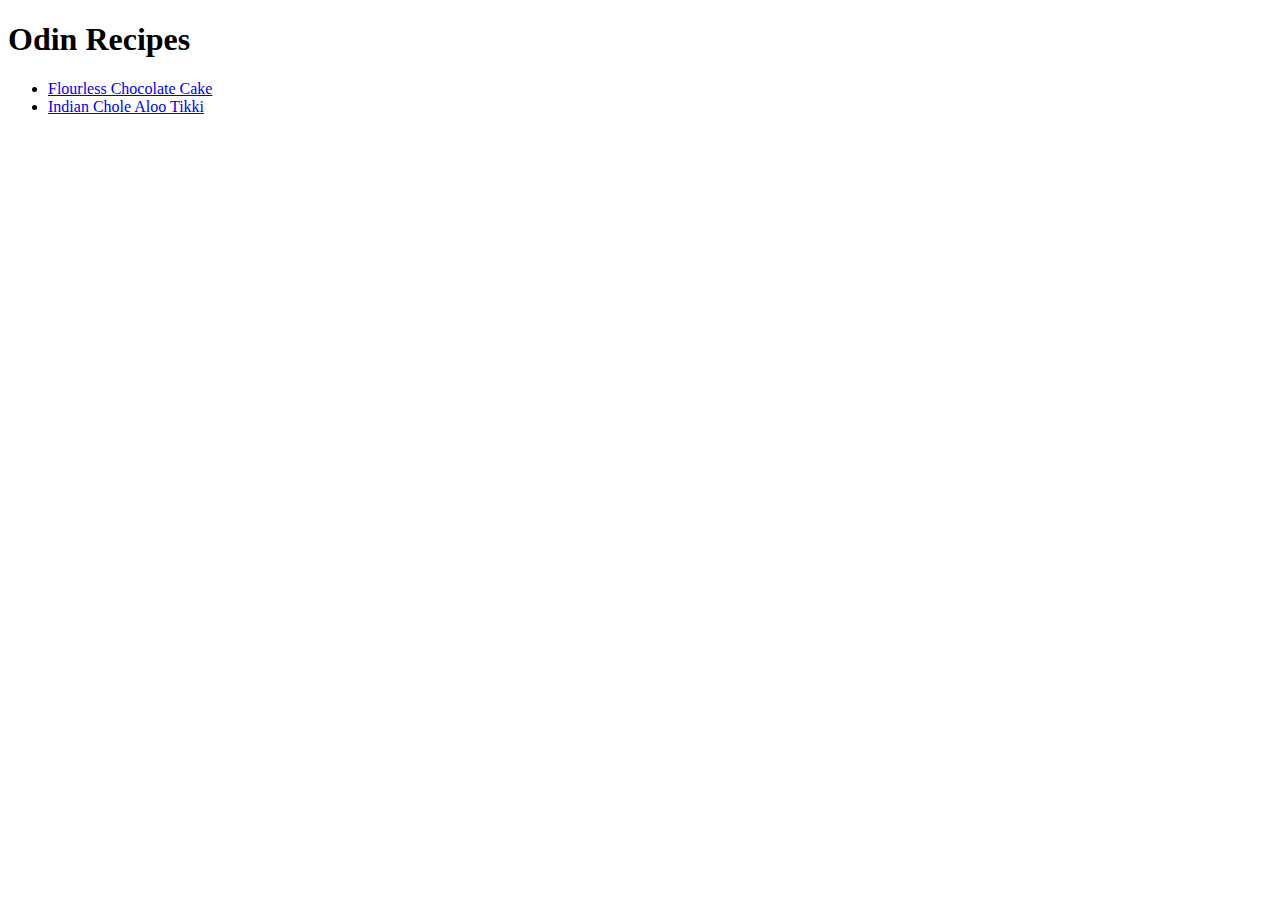
<file: index.html>
<!DOCTYPE html>

<html lang="en">
    <head>
        <meta charset="utf-8">
        <title>Home</title>
    </head>

    <body>
        <h1>Odin Recipes</h1>

        <ul>
            <li><a href="./recipes/flourless-chocolate-cake.html">Flourless Chocolate Cake</a></li>
            <li><a href="./recipes/chole-aloo-tikki.html">Indian Chole Aloo Tikki</a></li>
        </ul>

    </body>

</html>
</file>
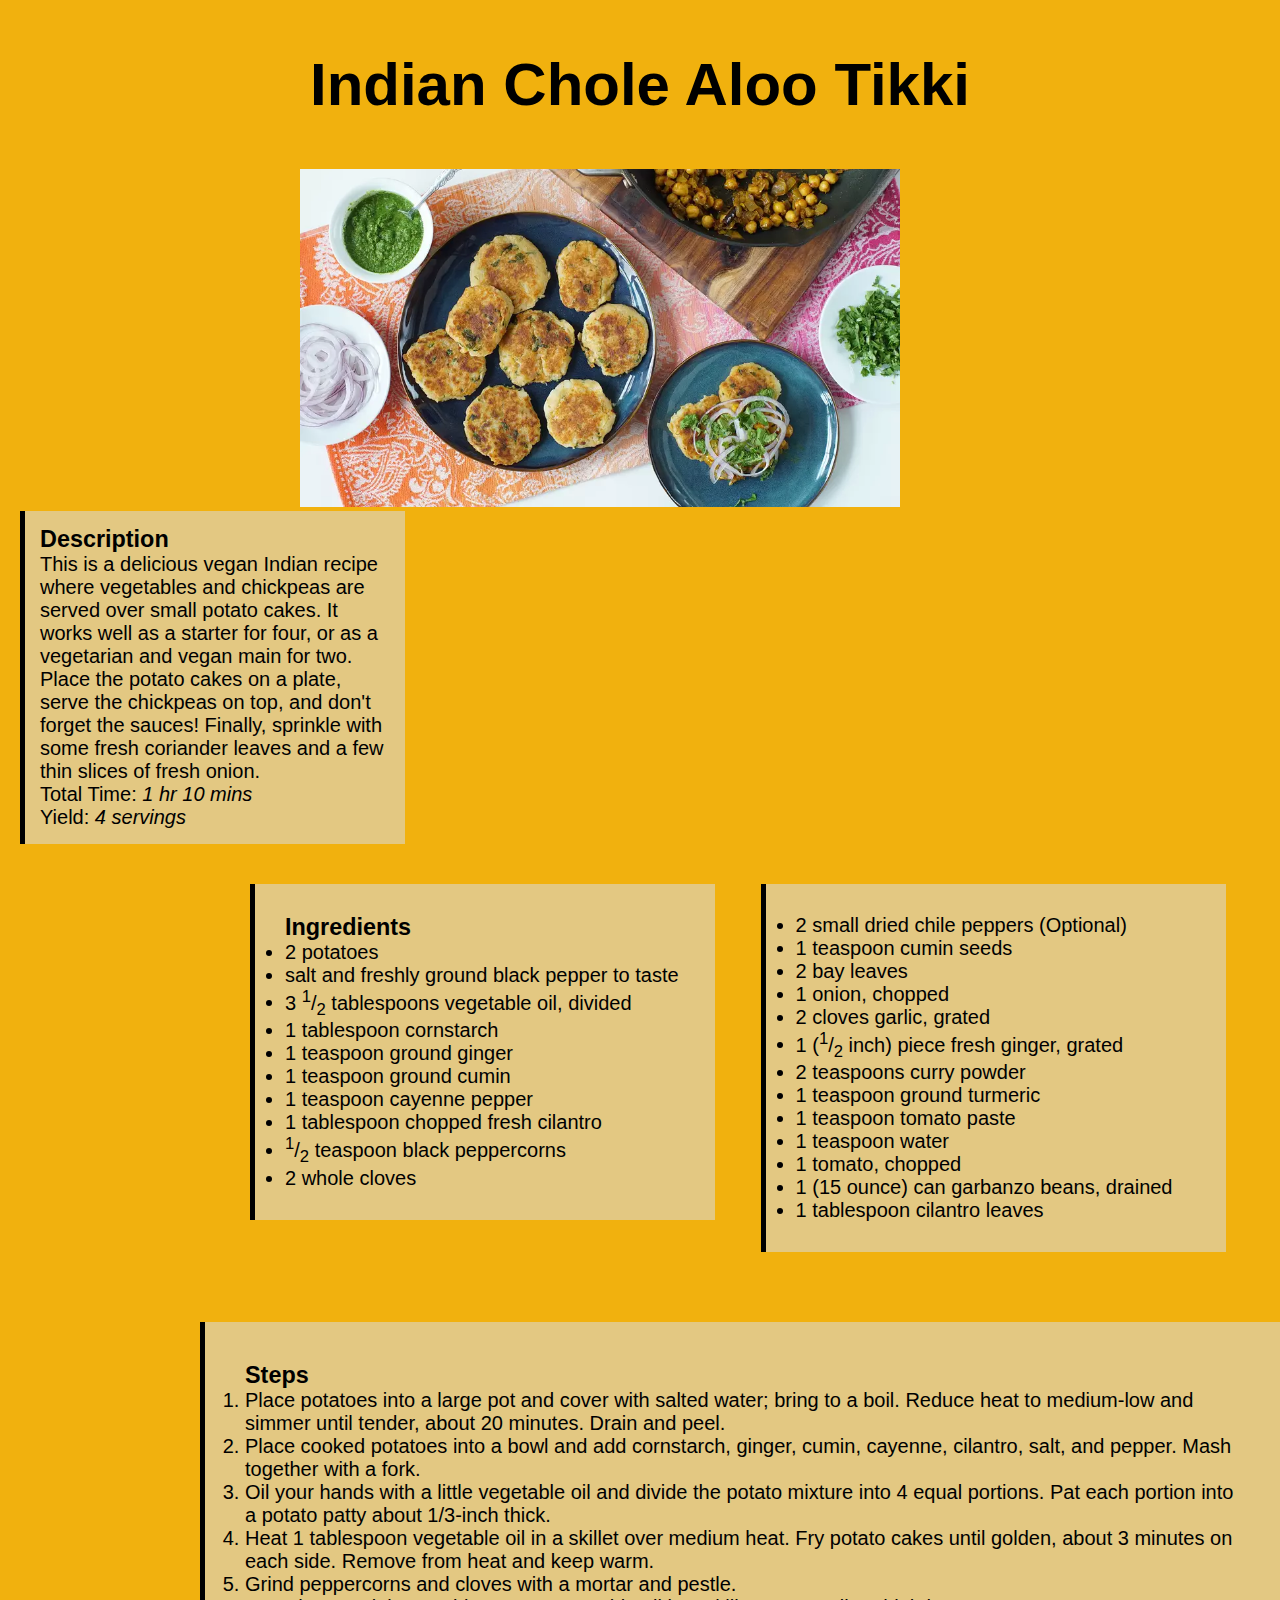
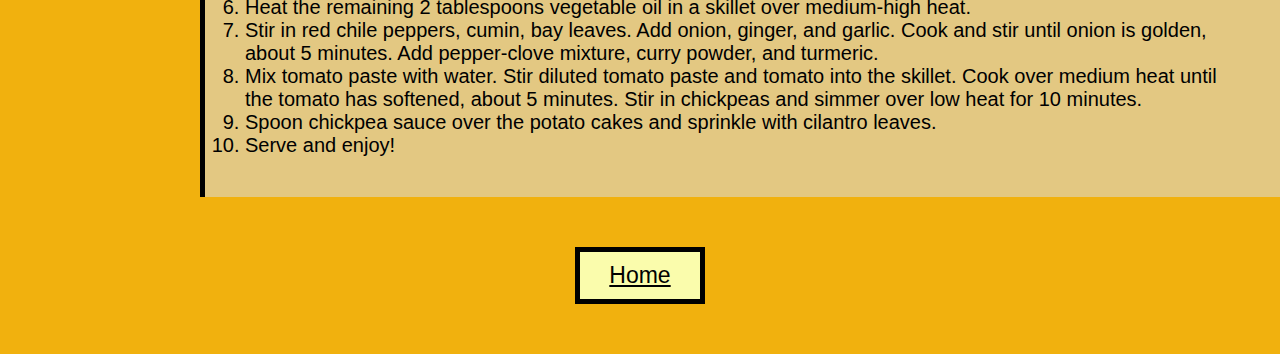
<file: recipes/chole-aloo-tikki.html>
<!DOCTYPE html>

<html lang="en" class="html-aloo-tikki">
    <head>
        <meta charset="utf-8">
        <title>Indian Chole Aloo Tikki</title>
        <link rel="stylesheet" href="../style.css">
    </head>

    <body>
        <h1 class="title aloo-tikki">Indian Chole Aloo Tikki</h1>
        
        <img src="../images/chole-aloo-tikki.webp" alt="chole aloo tikki with chutney and onion" width="600" class="aloo-tikki">

        <div class="description aloo-tikki">
            <h3>Description</h3>
            <p>This is a delicious vegan Indian recipe where vegetables and chickpeas are served over small potato cakes. It works well as a starter for four, or as a vegetarian and vegan main for two. Place the potato cakes on a plate, serve the chickpeas on top, and don't forget the sauces! Finally, sprinkle with some fresh coriander leaves and a few thin slices of fresh onion.</p>
            <p>Total Time: <em>1 hr 10 mins</em></p>
            <p>Yield: <em>4 servings</em></p>
        </div>

        <div class="ingredients aloo-tikki">
            <div class="left-container aloo-tikki">
                <h3>Ingredients</h3>
                <ul>
                    <li>2 potatoes</li>
                    <li>salt and freshly ground black pepper to taste</li>
                    <li>3 <sup>1</sup>/<sub>2</sub> tablespoons vegetable oil, divided</li>
                    <li>1 tablespoon cornstarch</li>
                    <li>1 teaspoon ground ginger</li>
                    <li>1 teaspoon ground cumin</li>
                    <li>1 teaspoon cayenne pepper</li>
                    <li>1 tablespoon chopped fresh cilantro</li>
                    <li><sup>1</sup>/<sub>2</sub> teaspoon black peppercorns</li>
                    <li>2 whole cloves</li>
                </ul>
            </div>

            <div class="right-container aloo-tikki">
                <ul>
                    <li>2 small dried chile peppers (Optional)</li>
                    <li>1 teaspoon cumin seeds</li>
                    <li>2 bay leaves</li>
                    <li>1 onion, chopped</li>
                    <li>2 cloves garlic, grated</li>
                    <li>1 (<sup>1</sup>/<sub>2</sub> inch) piece fresh ginger, grated</li>
                    <li>2 teaspoons curry powder</li>
                    <li>1 teaspoon ground turmeric</li>
                    <li>1 teaspoon tomato paste</li>
                    <li>1 teaspoon water</li>
                    <li>1 tomato, chopped</li>
                    <li>1 (15 ounce) can garbanzo beans, drained</li>
                    <li>1 tablespoon cilantro leaves</li>
                </ul>
            </div>
        </div>

        <div class="steps aloo-tikki">
              <h3>Steps</h3>
            <ol>
                <li>Place potatoes into a large pot and cover with salted water; bring to a boil. Reduce heat to medium-low and simmer until tender, about 20 minutes. Drain and peel.</li>
                <li>Place cooked potatoes into a bowl and add cornstarch, ginger, cumin, cayenne, cilantro, salt, and pepper. Mash together with a fork.</li>
                <li>Oil your hands with a little vegetable oil and divide the potato mixture into 4 equal portions. Pat each portion into a potato patty about 1/3-inch
                thick.</li>
                <li>Heat 1 tablespoon vegetable oil in a skillet over medium heat. Fry potato cakes until golden, about 3 minutes on each side. Remove from heat and keep warm.</li>
                <li>Grind peppercorns and cloves with a mortar and pestle.</li>
                <li>Heat the remaining 2 tablespoons vegetable oil in a skillet over medium-high heat.</li>
                <li>Stir in red chile peppers, cumin, bay leaves. Add onion, ginger, and garlic. Cook and stir until onion is golden, about 5 minutes. Add pepper-clove mixture, curry powder, and 
                turmeric.</li>
                <li>Mix tomato paste with water. Stir diluted tomato paste and tomato into the skillet. Cook over medium heat until the tomato has softened, about 5 minutes. Stir in chickpeas and simmer over low heat for 10 minutes.</li>
                <li>Spoon chickpea sauce over the potato cakes and sprinkle with cilantro leaves.</li>
                <li>Serve and enjoy!</li>
            </ol>
        </div>

        <a href="../index.html" class="return-home">Home</a>
    </body>

</html>
</file>
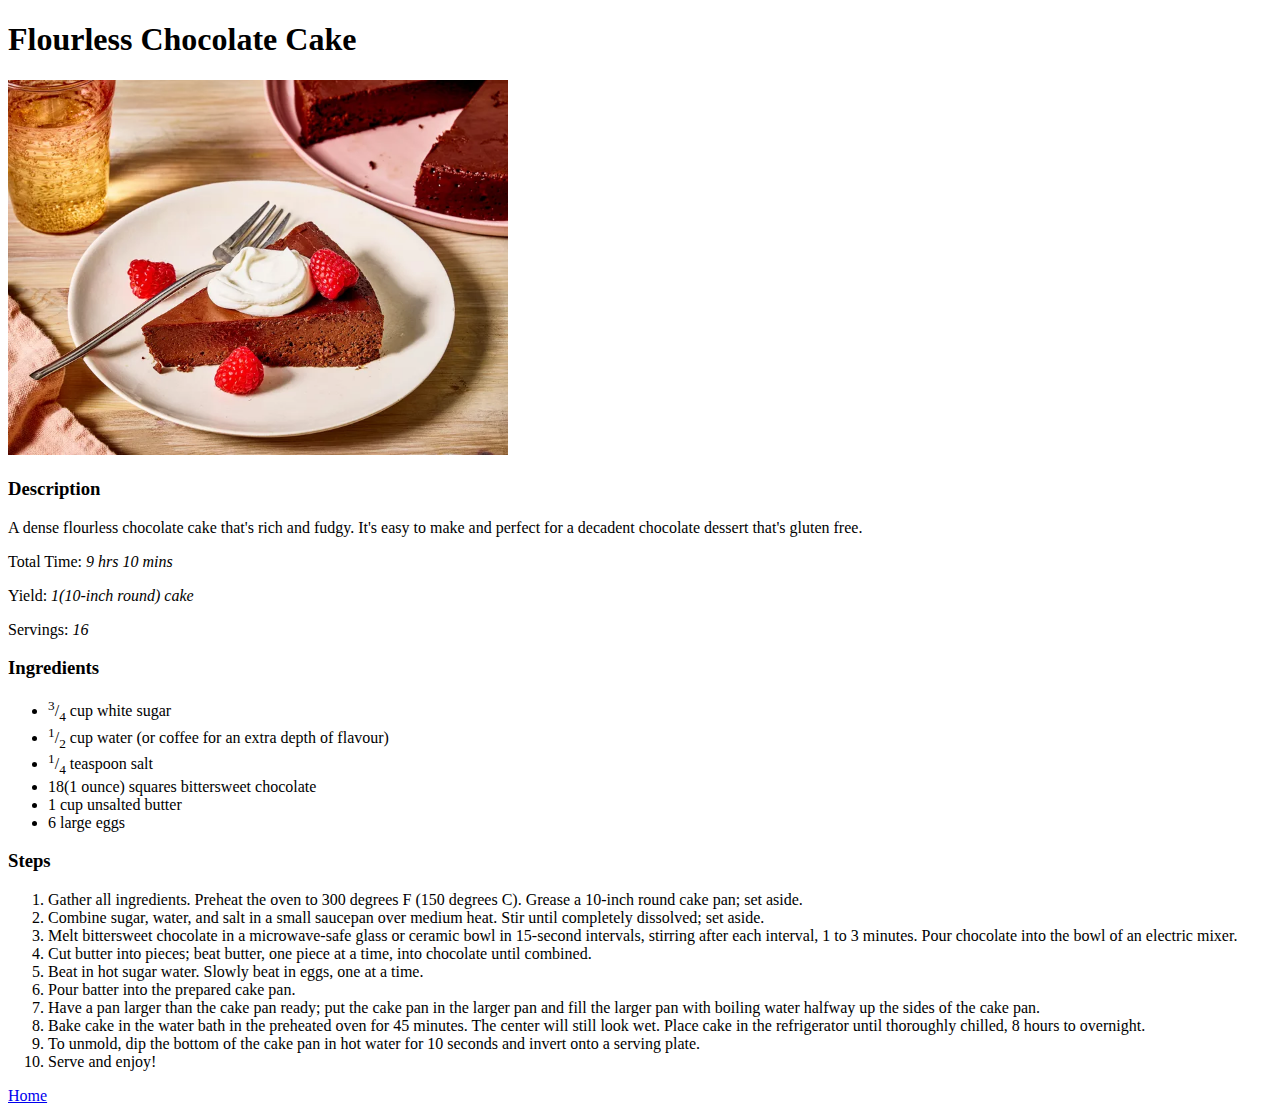
<file: recipes/flourless-chocolate-cake.html>
<!DOCTYPE html>

<html lang="en">
    <head>
        <meta charset="utf-8">
        <title>Flourless Chocolate Cake</title>
    </head>

    <body>
        <h1>Flourless Chocolate Cake</h1>

        <img src="../images/chocolate-cake.webp" alt="flourless chocolate cake with cream and strawberries"
            width="500">

        <h3>Description</h3>
        <p>A dense flourless chocolate cake that's rich and fudgy. It's easy to make and perfect for a decadent chocolate dessert that's gluten free.</p>
        <p>Total Time: <em>9 hrs 10 mins</em></p>
        <p>Yield: <em>1(10-inch round) cake</em></p>
        <p>Servings: <em>16</em></p> 

        <h3>Ingredients</h3>
        <ul>
            <li><sup>3</sup>/<sub>4</sub> cup white sugar</li>
            <li><sup>1</sup>/<sub>2</sub> cup water (or coffee for an extra depth of flavour)</li>
            <li><sup>1</sup>/<sub>4</sub> teaspoon salt</li>
            <li>18(1 ounce) squares bittersweet chocolate</li>
            <li>1 cup unsalted butter</li>
            <li>6 large eggs</li>
        </ul>

        <h3>Steps</h3>
        <ol>
            <li>Gather all ingredients. Preheat the oven to 300 degrees F (150 degrees C). Grease a 10-inch round cake pan; set aside.</li>
            <li>Combine sugar, water, and salt in a small saucepan over medium heat. Stir until completely dissolved; set aside.</li>
            <li>Melt bittersweet chocolate in a microwave-safe glass or ceramic bowl in 15-second intervals, stirring after each interval, 1 to 3 minutes. Pour chocolate into the bowl of an electric 
            mixer.</li>
            <li>Cut butter into pieces; beat butter, one piece at a time, into chocolate until combined.</li>
            <li>Beat in hot sugar water. Slowly beat in eggs, one at a time.</li>
            <li>Pour batter into the prepared cake pan.</li>
            <li>Have a pan larger than the cake pan ready; put the cake pan in the larger pan and fill the larger pan with boiling water halfway up the sides of the cake pan.</li>
            <li>Bake cake in the water bath in the preheated oven for 45 minutes. The center will still look wet. Place cake in the refrigerator until thoroughly chilled, 8 hours to overnight.</li>
            <li>To unmold, dip the bottom of the cake pan in hot water for 10 seconds and invert onto a serving plate.</li>
            <li>Serve and enjoy!</li>
        </ol>
        
        <a href="../index.html">Home</a>
    </body>

</html>
</file>
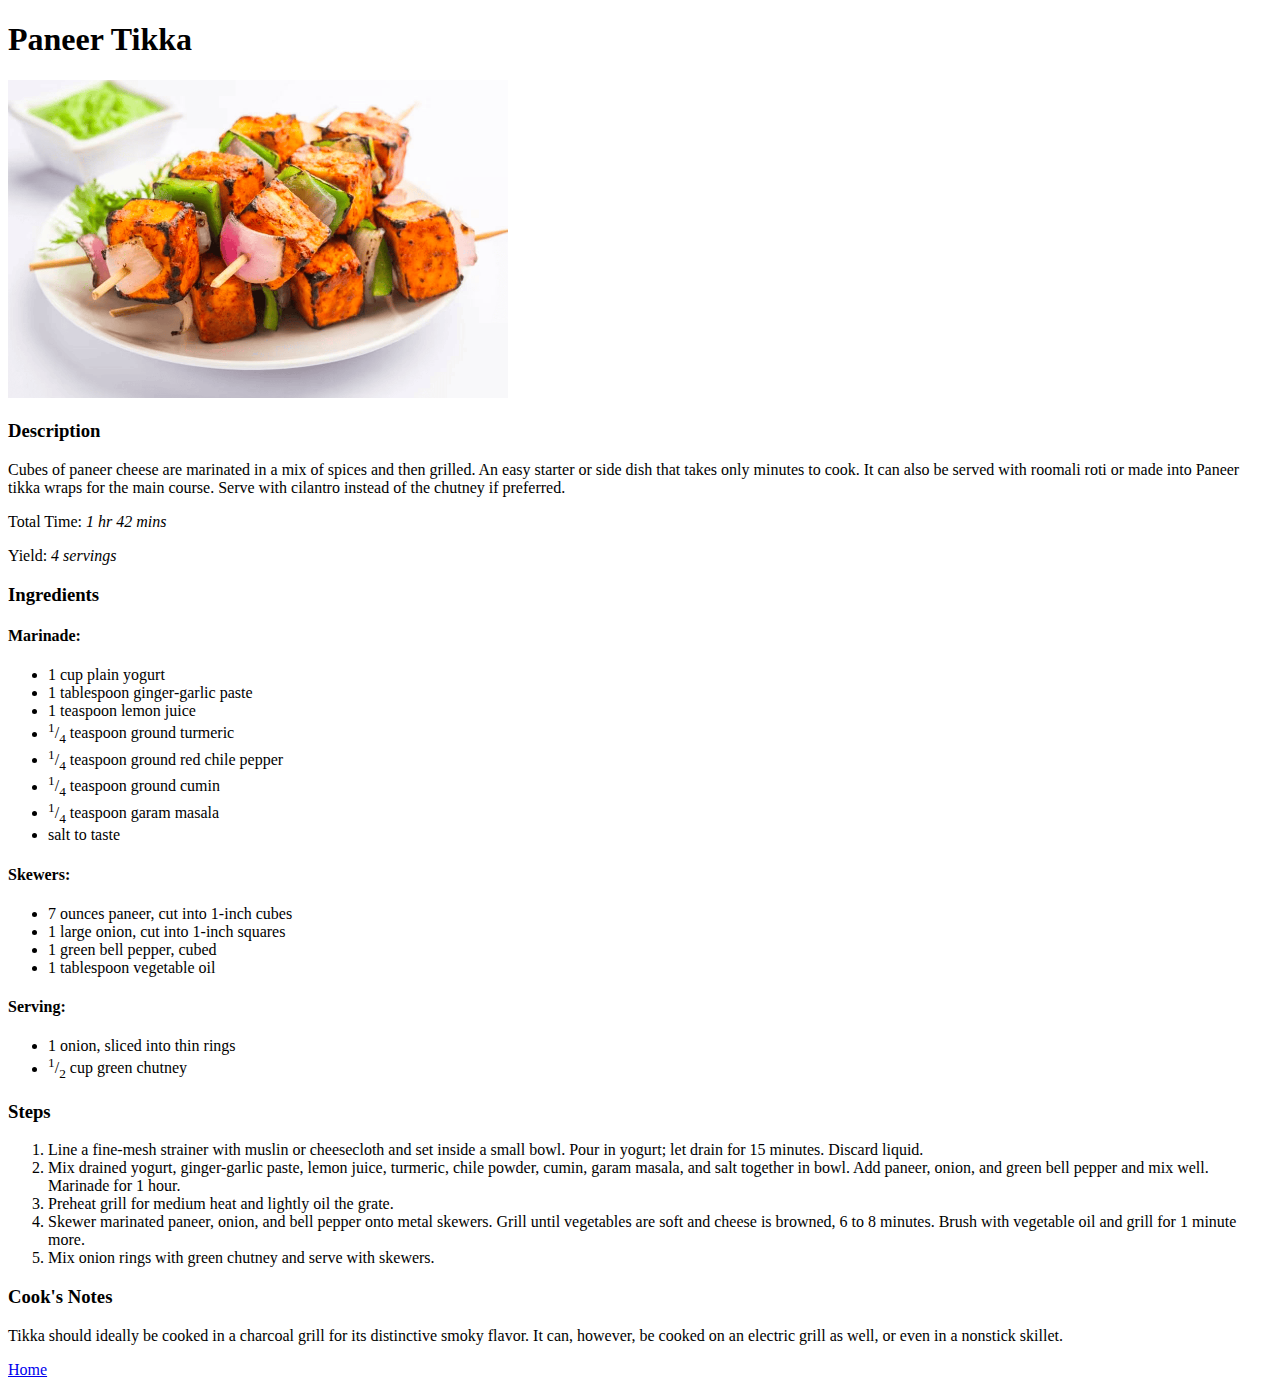
<file: recipes/paneer-tikka.html>
<!DOCTYPE html>

<html lang="en">
    <head>
        <meta charset="utf-8">
        <title>Paneer Tikka</title>
    </head>

    <body>
        <h1>Paneer Tikka</h1>
        
        <img src="../images/paneer-tikka.png" alt="paneer tikka" width="500">

        <h3>Description</h3>
        <p>Cubes of paneer cheese are marinated in a mix of spices and then grilled. An easy starter or side dish that takes only minutes to cook. It can also be served with roomali roti or made into Paneer tikka wraps for the main course. Serve with cilantro instead of the chutney if preferred.</p>

        <p>Total Time: <em>1 hr 42 mins</em></p>
        <p>Yield: <em>4 servings</em></p>

        <h3>Ingredients</h3>
        <h4>Marinade:</h4>
            <ul>
                <li>1 cup plain yogurt</li>
                <li>1 tablespoon ginger-garlic paste</li>
                <li>1 teaspoon lemon juice</li>
                <li><sup>1</sup>/<sub>4</sub> teaspoon ground turmeric</li>
                <li><sup>1</sup>/<sub>4</sub> teaspoon ground red chile pepper</li>
                <li><sup>1</sup>/<sub>4</sub> teaspoon ground cumin</li>
                <li><sup>1</sup>/<sub>4</sub> teaspoon garam masala</li>
                <li>salt to taste</li>
            </ul>
        <h4>Skewers:</h4>
            <ul>
                <li>7 ounces paneer, cut into 1-inch cubes</li>
                <li>1 large onion, cut into 1-inch squares</li>
                <li>1 green bell pepper, cubed</li>
                <li>1 tablespoon vegetable oil</li>
            </ul>
        <h4>Serving:</h4>
            <ul>
                <li>1 onion, sliced into thin rings</li>
                <li><sup>1</sup>/<sub>2</sub> cup green chutney</li>
            </ul>
        
        <h3>Steps</h3>
        <ol>
            <li>Line a fine-mesh strainer with muslin or cheesecloth and set inside a small bowl. Pour in yogurt; let drain for 15 minutes. Discard liquid.</li>
            <li>Mix drained yogurt, ginger-garlic paste, lemon juice, turmeric, chile powder, cumin, garam masala, and salt together in bowl. Add paneer, onion, and green bell pepper and mix well. Marinade for 1 hour.</li>
            <li>Preheat grill for medium heat and lightly oil the grate.</li>
            <li>Skewer marinated paneer, onion, and bell pepper onto metal skewers. Grill until vegetables are soft and cheese is browned, 6 to 8 minutes. Brush with vegetable oil and grill for 1 minute more.</li>
            <li>Mix onion rings with green chutney and serve with skewers.</li>
        </ol>

        <h3>Cook's Notes</h3>
        <p>Tikka should ideally be cooked in a charcoal grill for its distinctive smoky flavor. It can, however, be cooked on an electric grill as well, or even in a nonstick skillet.</p>

        <a href="../index.html">Home</a>
    </body>

</html>
</file>
<file: style.css>
* {
    margin: 0;
    padding: 0;
}

html {
    background-color: hsl(61, 92%, 83%);
}

.title {
    font-size: 70px;
    font-family: 'Trebuchet MS', 'Lucida Sans Unicode', 'Lucida Grande', 'Lucida Sans', Arial, sans-serif;
    text-align: center;
    margin: 100px auto 50px;
}

.food-items, .description, .ingredients, .steps, .return-home, .cook-notes {
    text-align: center;
    font-size: 23px;
    font-family: 'Comic Sans MS', Arial, sans-serif;
}

li.cake, li.aloo-tikki,
li.paneer-tikka {
    margin: 20px auto;
    width: 300px;
    padding: 15px;
    border: 2px solid;
}

li.cake {
    background-color: pink;
}

li.aloo-tikki {
    background-color: hsl(43, 89%, 50%);
}

li.paneer-tikka {
    background-color: greenyellow;
}


.html-cake {
    background-color: pink;
}


.html-aloo-tikki {
    background-color: hsl(43, 89%, 50%);
}


.html-paneer-tikka {
    background-color: greenyellow;
}

.title.cake, .title.aloo-tikki, .title.paneer-tikka {
    margin-top: 50px;
    font-size: 60px;
}

.description {
    padding: 15px;
    display: inline-block;
    width: 350px;
    text-align: left;
    vertical-align: top;
    margin-left: 20px;
    border-left: 5px solid;
}

.description.cake {
    background-color:hwb(0 82% 2%);
}


.description.aloo-tikki {
    font-size: 20px;
    background-color: hsl(43, 64%, 70%);
}


.description.paneer-tikka {
    background-color: rgb(218, 255, 144);
    font-size: 20px;
}


img {
    margin-left: 300px;
}

.ingredients {
    text-align: left;
    margin-top: 20px;
    font-size: 20px;
}

.ingredients.cake {
    border-left: 5px solid;
    width: 600px;
    margin-left: 300px;
    background-color: hwb(0 82% 2%);
    padding: 30px;
}





.left-container, 
.right-container {
    display: inline-block;
    border-left: 5px solid;
    width: 400px;
    padding: 30px;
    margin: 20px;
}

.left-container.aloo-tikki,
.right-container.aloo-tikki {
    background-color: hsl(43, 64%, 70%);
}

.left-container.paneer-tikka,
.right-container.paneer-tikka {
    background-color: rgb(218, 255, 144);
}


.left-container {
    vertical-align: top;
    margin-left: 250px;
}


.right-container {
    vertical-align:top;
}

.steps, .cook-notes {
    text-align: left;
    font-size: 20px;
    margin: 50px 0px 0px 200px;
    border-left: 5px solid;
    width: 1000px;
    padding: 40px;
}

.steps.cake {
    background-color: hwb(0 82% 2%);
}

.steps.aloo-tikki {
    background-color: hsl(43, 64%, 70%);
}

.steps.paneer-tikka, .cook-notes {
    background-color: rgb(218, 255, 144);
}

.return-home {
    background-color: hsl(61, 92%, 83%);
    width: 100px;
    color: black;
    border: 5px solid;
    padding: 10px;
    display: block;
    margin: 50px auto;
}
</file>
